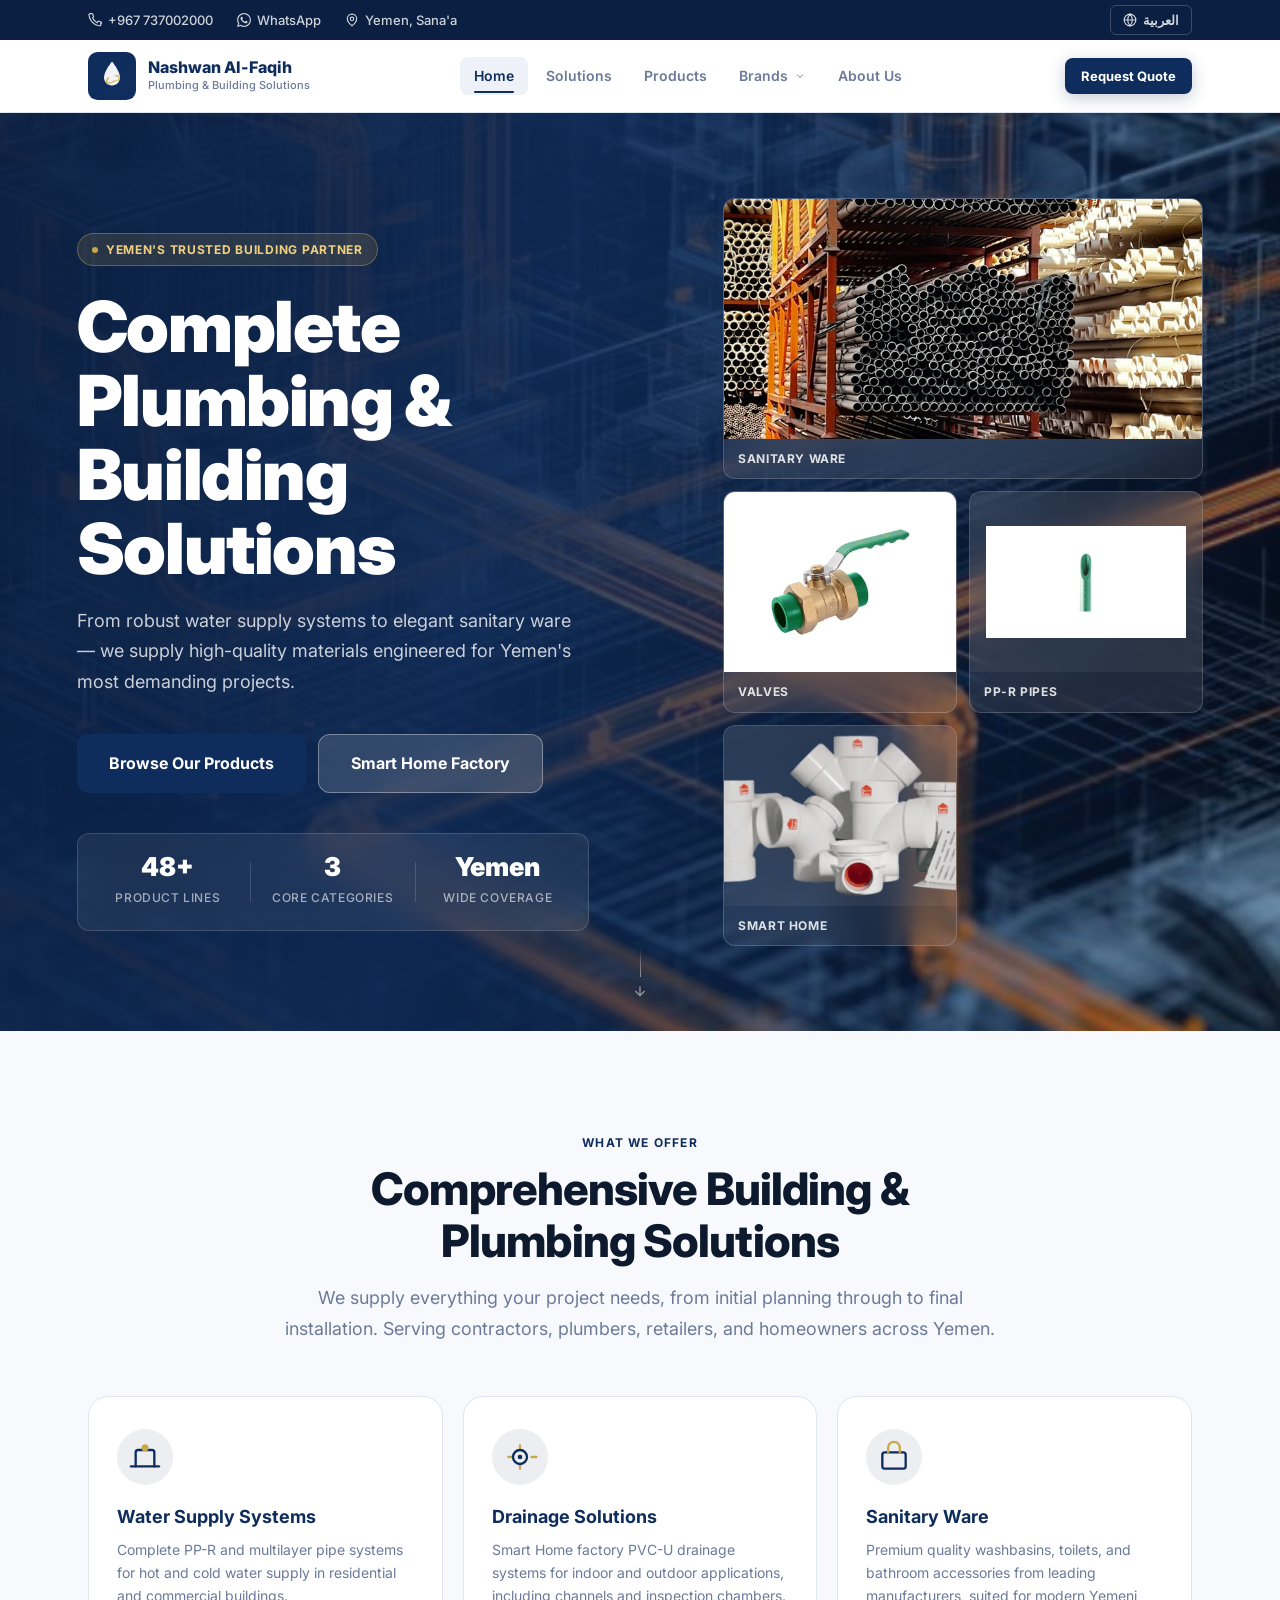
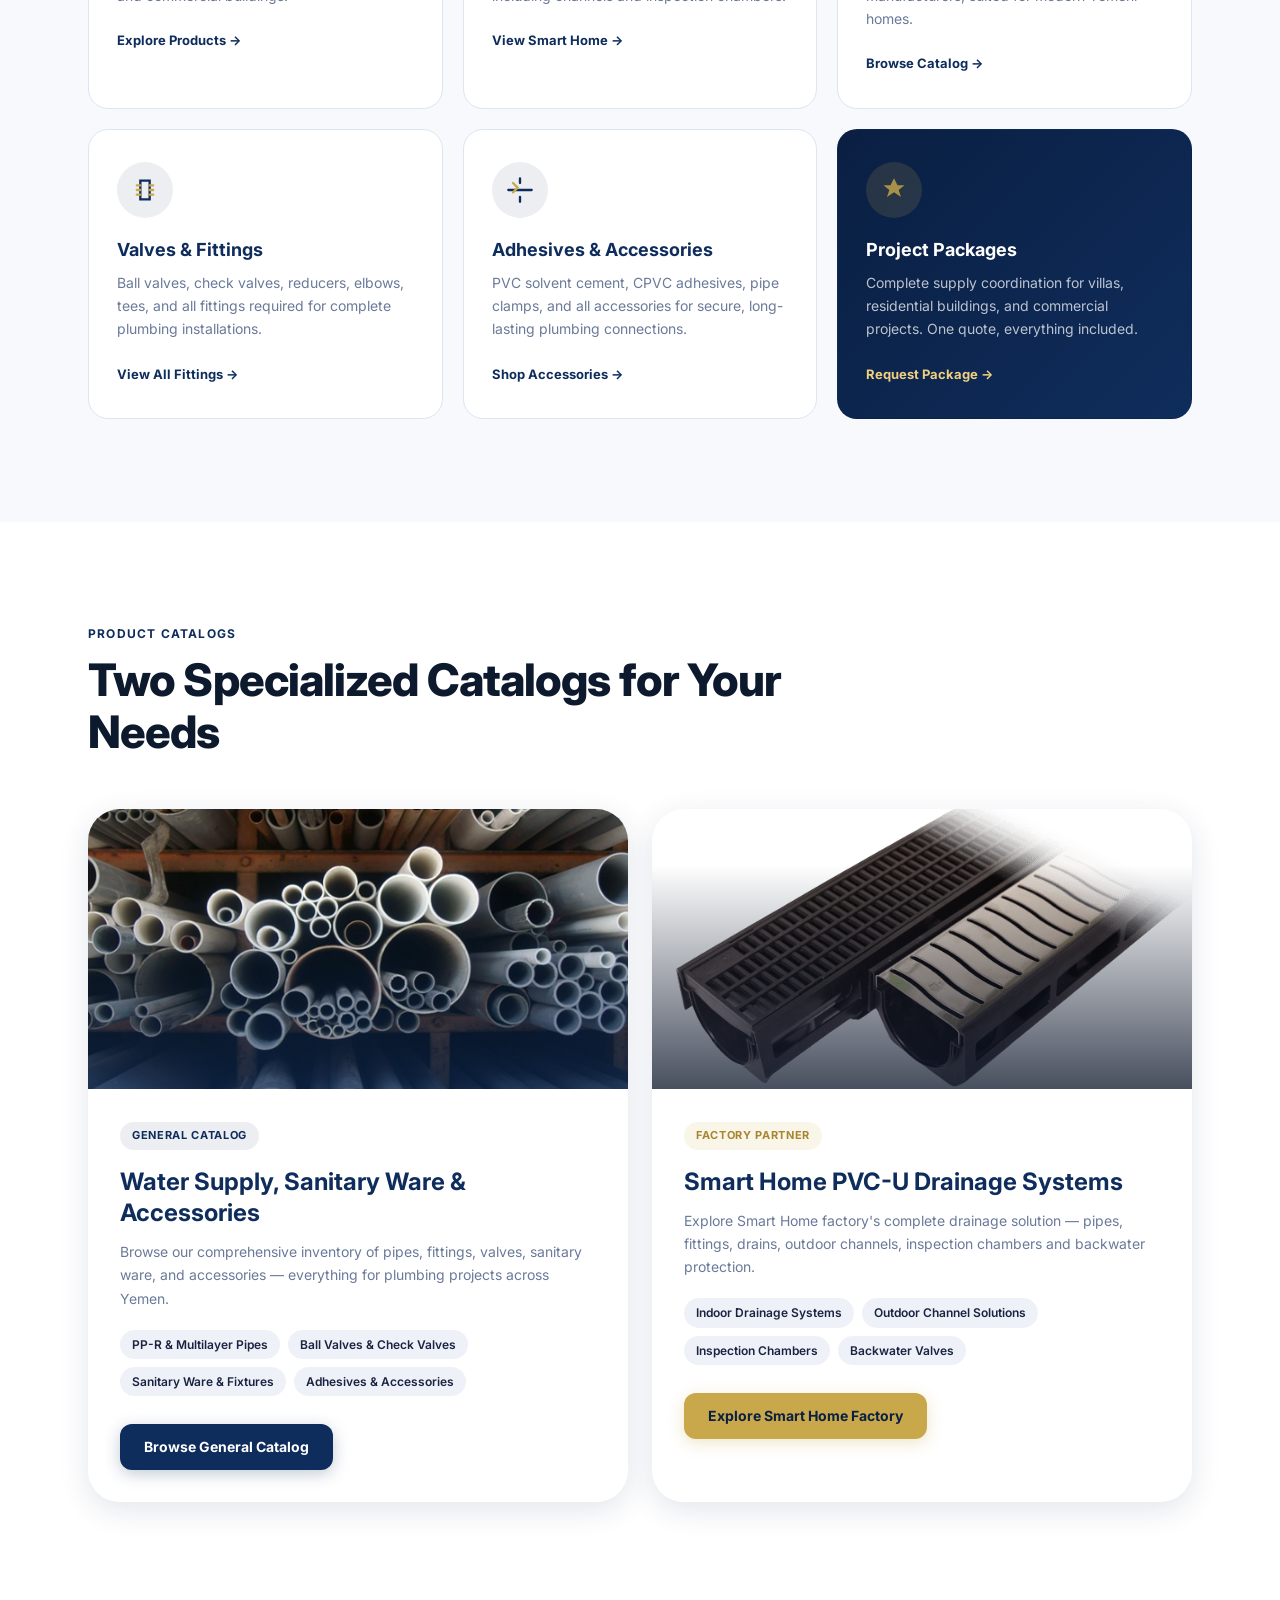
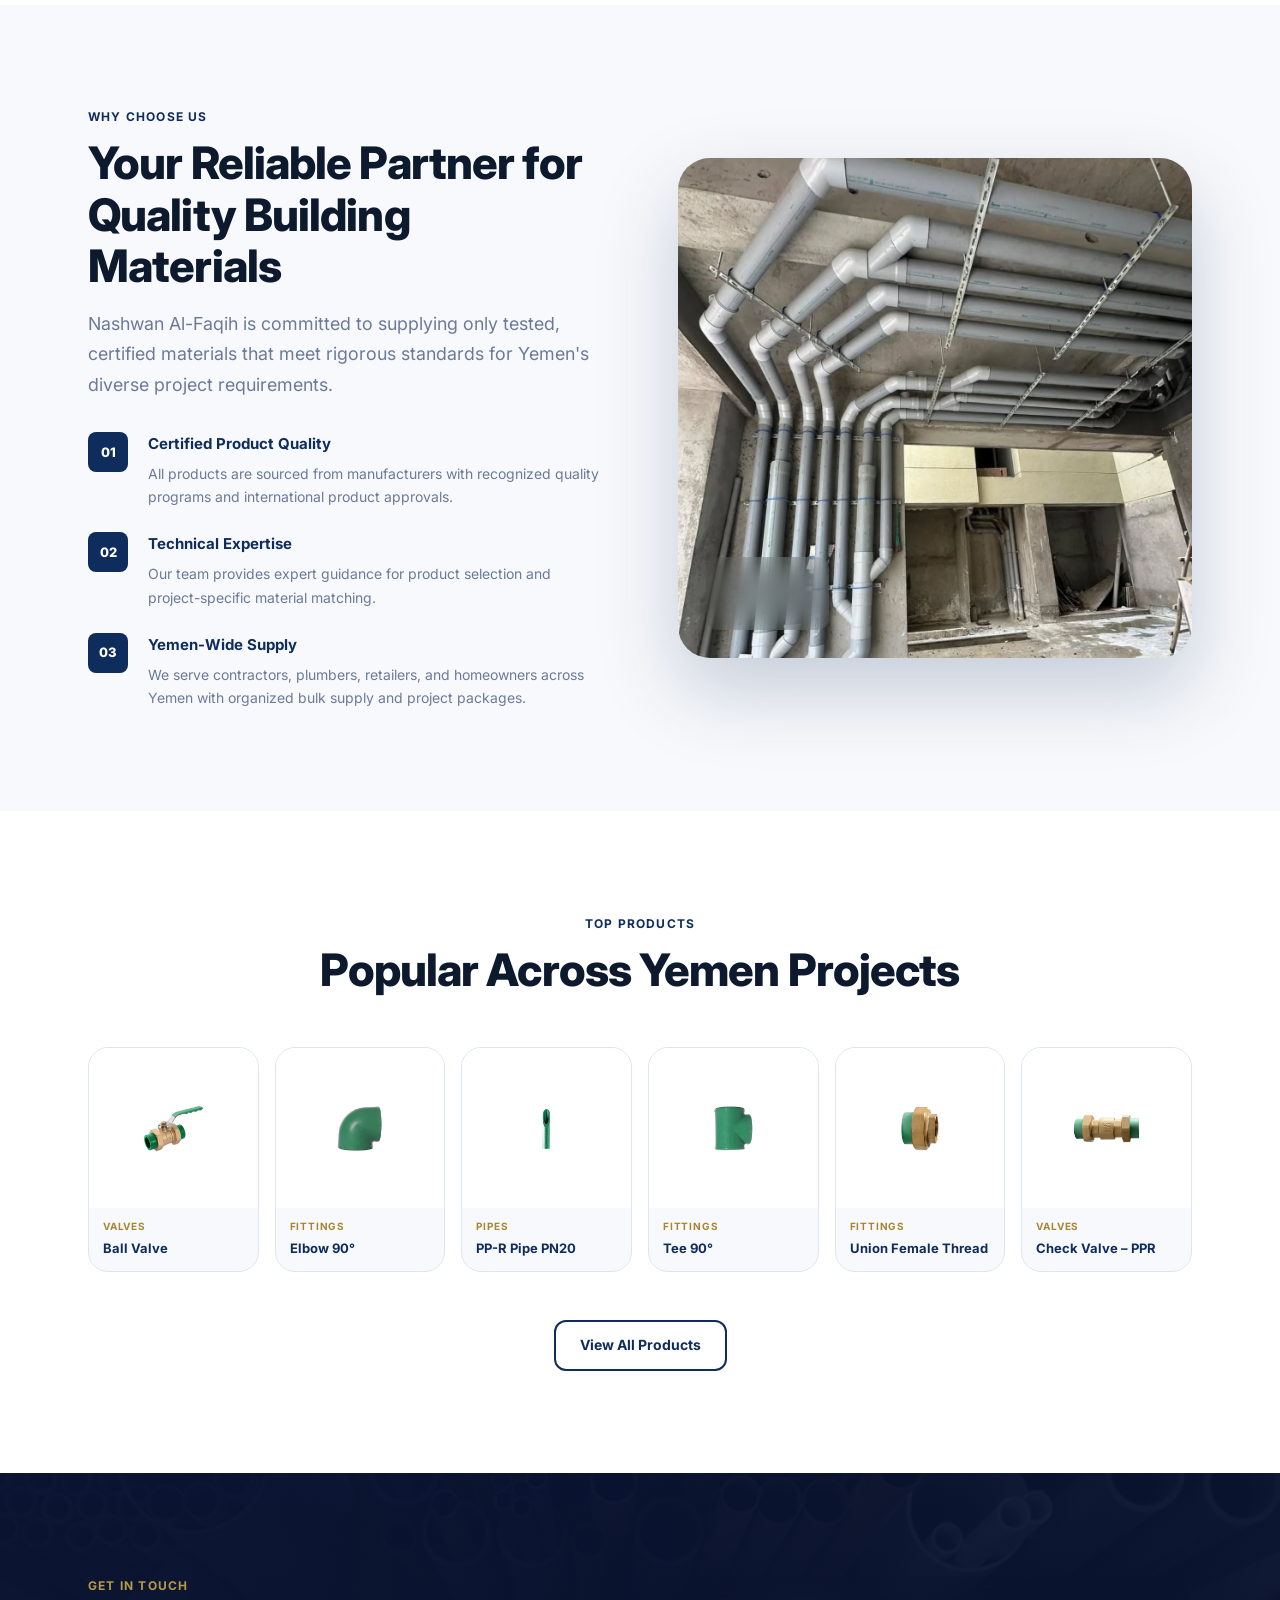
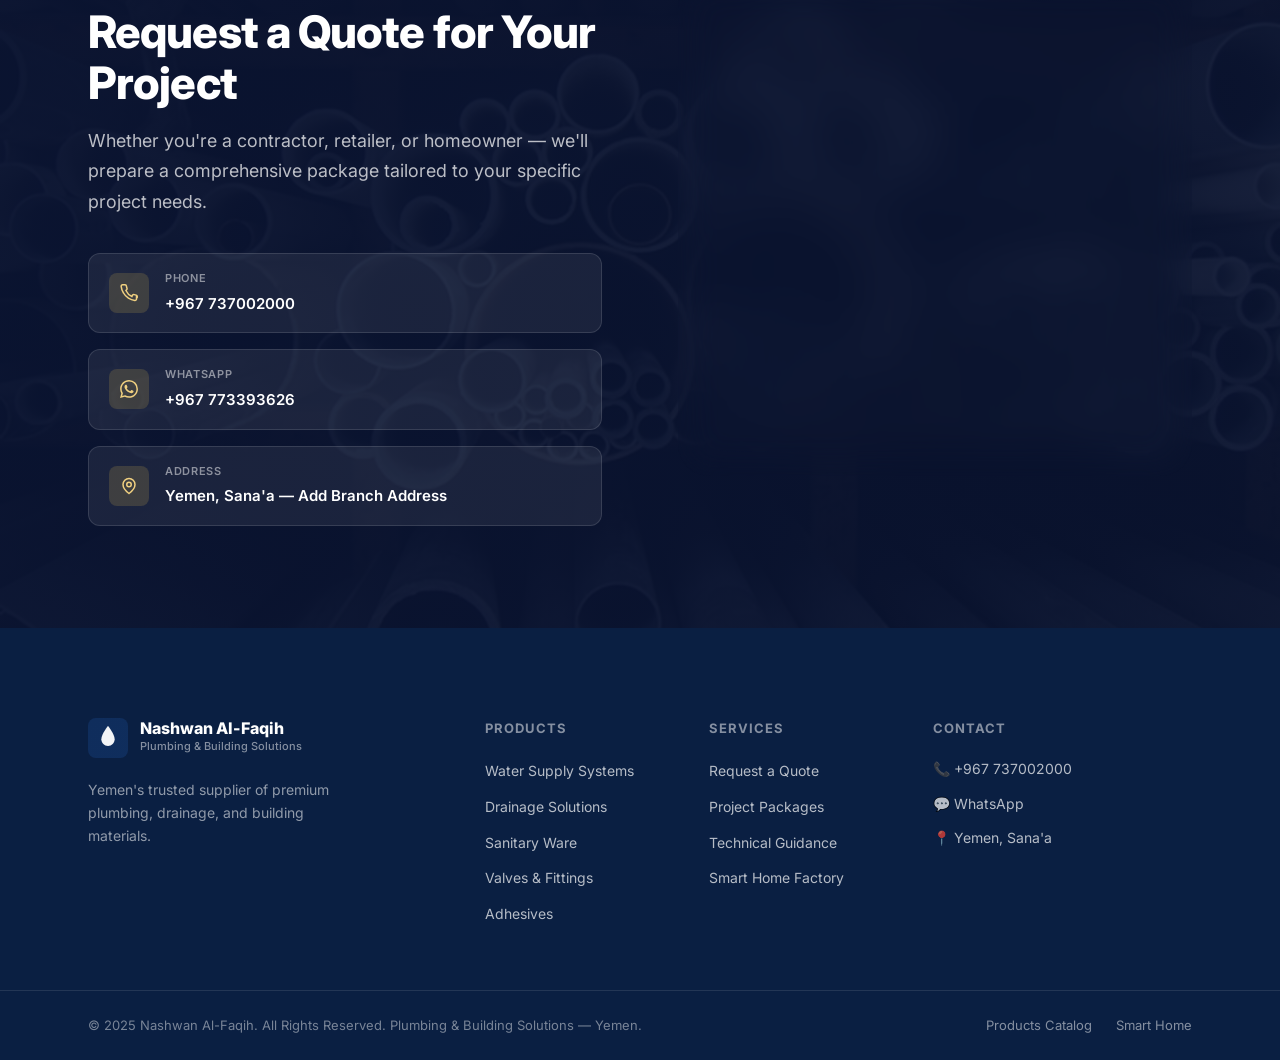
<file: index.html>
<!doctype html>
<html lang="en" dir="ltr">

<head>
  <meta charset="utf-8">
  <meta name="viewport" content="width=device-width, initial-scale=1">
  <title>Nashwan Al-Faqih | Premium Plumbing & Building Solutions Yemen</title>
  <meta name="description"
    content="Yemen's trusted supplier of premium plumbing, drainage, sanitary ware, valves, fittings, and Smart Home building solutions. Serving contractors and homeowners across Yemen.">
  <meta property="og:title" content="Nashwan Al-Faqih | Premium Plumbing & Building Solutions Yemen">
  <meta property="og:description"
    content="Yemen's trusted supplier of premium plumbing, drainage, sanitary ware, valves, fittings, and Smart Home building solutions.">
  <meta property="og:type" content="website">
  <link rel="preconnect" href="https://fonts.googleapis.com">
  <link rel="preconnect" href="https://fonts.gstatic.com" crossorigin>
  <link
    href="https://fonts.googleapis.com/css2?family=Inter:wght@400;500;600;700;800;900&family=Cairo:wght@400;600;700;800;900&display=swap"
    rel="stylesheet">
  <link rel="stylesheet" href="styles.css">
</head>

<body>

  <!-- TOP BAR -->
  <div class="topbar" id="topbar">
    <div class="topbar-inner">
      <div class="topbar-contact">
        <a href="tel:+967737002000" class="topbar-item" id="topbar-phone">
          <svg width="14" height="14" viewBox="0 0 24 24" fill="none" stroke="currentColor" stroke-width="2">
            <path
              d="M22 16.92v3a2 2 0 0 1-2.18 2 19.79 19.79 0 0 1-8.63-3.07A19.5 19.5 0 0 1 4.69 12 19.79 19.79 0 0 1 1.61 3.4 2 2 0 0 1 3.6 1h3a2 2 0 0 1 2 1.72c.127.96.361 1.903.7 2.81a2 2 0 0 1-.45 2.11L7.91 8.59a16 16 0 0 0 8 8l.91-1.91a2 2 0 0 1 2.11-.45c.907.339 1.85.573 2.81.7A2 2 0 0 1 23 17l-.08-.08Z" />
          </svg>
          +967 737002000
        </a>
        <a href="https://wa.me/967737002000" class="topbar-item" id="topbar-wa" target="_blank">
          <svg width="14" height="14" viewBox="0 0 24 24" fill="currentColor">
            <path
              d="M17.472 14.382c-.297-.149-1.758-.867-2.03-.967-.273-.099-.471-.148-.67.15-.197.297-.767.966-.94 1.164-.173.199-.347.223-.644.075-.297-.15-1.255-.463-2.39-1.475-.883-.788-1.48-1.761-1.653-2.059-.173-.297-.018-.458.13-.606.134-.133.298-.347.446-.52.149-.174.198-.298.298-.497.099-.198.05-.371-.025-.52-.075-.149-.669-1.612-.916-2.207-.242-.579-.487-.5-.669-.51-.173-.008-.371-.01-.57-.01-.198 0-.52.074-.792.372-.272.297-1.04 1.016-1.04 2.479 0 1.462 1.065 2.875 1.213 3.074.149.198 2.096 3.2 5.077 4.487.709.306 1.262.489 1.694.625.712.227 1.36.195 1.871.118.571-.085 1.758-.719 2.006-1.413.248-.694.248-1.289.173-1.413-.074-.124-.272-.198-.57-.347m-5.421 7.403h-.004a9.87 9.87 0 0 1-5.031-1.378l-.361-.214-3.741.982.998-3.648-.235-.374a9.86 9.86 0 0 1-1.51-5.26c.001-5.45 4.436-9.884 9.888-9.884 2.64 0 5.122 1.03 6.988 2.898a9.825 9.825 0 0 1 2.893 6.994c-.003 5.45-4.437 9.884-9.885 9.884m8.413-18.297A11.815 11.815 0 0 0 12.05 0C5.495 0 .16 5.335.157 11.892c0 2.096.547 4.142 1.588 5.945L.057 24l6.305-1.654a11.882 11.882 0 0 0 5.683 1.448h.005c6.554 0 11.89-5.335 11.893-11.893a11.821 11.821 0 0 0-3.48-8.413Z" />
          </svg>
          WhatsApp
        </a>
        <span class="topbar-item" id="topbar-location">
          <svg width="14" height="14" viewBox="0 0 24 24" fill="none" stroke="currentColor" stroke-width="2">
            <path d="M20 10c0 6-8 12-8 12s-8-6-8-12a8 8 0 0 1 16 0Z" />
            <circle cx="12" cy="10" r="3" />
          </svg>
          Yemen, Sana'a
        </span>
      </div>
      <div class="topbar-lang">
        <button class="lang-btn" id="lang-toggle" type="button" data-language-toggle>
          <svg width="14" height="14" viewBox="0 0 24 24" fill="none" stroke="currentColor" stroke-width="2">
            <circle cx="12" cy="12" r="10" />
            <path
              d="M2 12h20M12 2a15.3 15.3 0 0 1 4 10 15.3 15.3 0 0 1-4 10 15.3 15.3 0 0 1-4-10 15.3 15.3 0 0 1 4-10z" />
          </svg>
          العربية
        </button>
      </div>
    </div>
  </div>

  <!-- MAIN HEADER -->
  <header class="site-header" id="site-header">
    <div class="header-inner">
      <a class="brand" href="index.html" id="brand-link">
        <div class="brand-emblem" aria-hidden="true">
          <svg viewBox="0 0 60 60" fill="none" xmlns="http://www.w3.org/2000/svg">
            <rect width="60" height="60" rx="12" fill="url(#g1)" />
            <path d="M30 12 C30 12, 20 24, 20 32 C20 37.5 24.5 42 30 42 C35.5 42 40 37.5 40 32 C40 24 30 12 30 12Z"
              fill="white" opacity="0.95" />
            <path
              d="M26 32 C26 32, 22 36, 24 38 C26 40, 30 38, 30 38 C30 38, 32 36, 35 36 C38 36, 40 33 38.5 31 C37 29, 34 30, 34 30"
              stroke="url(#g2)" stroke-width="2" fill="none" />
            <defs>
              <linearGradient id="g1" x1="0" y1="0" x2="60" y2="60">
                <stop offset="0%" stop-color="#0f2d5c" />
                <stop offset="100%" stop-color="#1a4a8a" />
              </linearGradient>
              <linearGradient id="g2" x1="0" y1="0" x2="1" y2="1">
                <stop offset="0%" stop-color="#c8a84b" />
                <stop offset="100%" stop-color="#f0d080" />
              </linearGradient>
            </defs>
          </svg>
        </div>
        <div class="brand-text">
          <strong id="brand-name" data-i18n="brand.name">Nashwan Al-Faqih</strong>
          <small id="brand-subtitle" data-i18n="brand.subtitle">Plumbing & Building Solutions</small>
        </div>
      </a>

      <nav class="main-nav" id="main-nav" aria-label="Primary navigation">
        <a href="index.html" class="nav-link active" id="nav-home" data-i18n="nav.home">Home</a>
        <a href="index.html#solutions" class="nav-link" id="nav-solutions" data-i18n="nav.solutions">Solutions</a>
        <a href="products.html" class="nav-link" id="nav-products" data-i18n="nav.products">General Catalog</a>
        <div class="nav-dropdown" id="nav-dropdown-brands">
          <button class="dropdown-toggle" type="button" aria-haspopup="true" aria-expanded="false">
            <span data-i18n="nav.brands">Brands</span>
            <svg class="dropdown-caret" viewBox="0 0 24 24" fill="none" stroke="currentColor" stroke-width="2">
              <polyline points="6 9 12 15 18 9" />
            </svg>
          </button>
          <div class="dropdown-menu" aria-label="Brands">
            <a href="banninger.html" class="dropdown-item">
              <img src="img/Banninger/Banninger logo .webp" alt="Bänninger" class="dropdown-logo">
              <span>Bänninger</span>
            </a>
            <a href="smart-home.html" class="dropdown-item">
              <img src="img/Smart Home/Smart-Home logo.webp" alt="Smart Home" class="dropdown-logo">
              <span>Smart Home</span>
            </a>
            <a href="kessel.html" class="dropdown-item">
              <img src="img/Kessel/Kessel logo.webp" alt="Kessel" class="dropdown-logo">
              <span>Kessel</span>
            </a>
          </div>
        </div>
        <a href="index.html#about" class="nav-link" id="nav-about" data-i18n="nav.about">About Us</a>
      </nav>

      <div class="header-actions">
        <a href="index.html#quote" class="btn btn-primary btn-sm" id="header-quote-btn" data-i18n="nav.quote">Request
          Quote</a>
        <button class="hamburger" id="hamburger" type="button" aria-label="Toggle navigation" aria-expanded="false">
          <span></span><span></span><span></span>
        </button>
      </div>
    </div>
  </header>

  <!-- MOBILE MENU -->
  <div class="mobile-menu" id="mobile-menu" aria-hidden="true">
    <nav>
      <a href="index.html" data-i18n="nav.home">Home</a>
      <a href="index.html#solutions" data-i18n="nav.solutions">Solutions</a>
      <a href="products.html" data-i18n="nav.products">General Catalog</a>
      <a href="index.html#about" data-i18n="nav.about">About Us</a>
      <a href="index.html#quote" class="mobile-quote" data-i18n="nav.quote">Request Quote</a>
      <div class="mobile-brands-section">
        <span class="mobile-section-label" data-i18n="nav.brands">Brands</span>
        <div class="mobile-brands-grid">
          <a href="banninger.html" class="mobile-brand-item">
            <img src="img/Banninger/Banninger logo .webp" alt="Bänninger">
            <span>Bänninger</span>
          </a>
          <a href="smart-home.html" class="mobile-brand-item">
            <img src="img/Smart Home/Smart-Home logo.webp" alt="Smart Home">
            <span>Smart Home</span>
          </a>
          <a href="kessel.html" class="mobile-brand-item">
            <img src="img/Kessel/Kessel logo.webp" alt="Kessel">
            <span>Kessel</span>
          </a>
        </div>
      </div>
    </nav>
  </div>

  <main>

    <!-- HERO SECTION -->
    <section class="hero" id="hero">
      <div class="hero-bg">
        <img src="New img/Pipe21.jpg" alt="" aria-hidden="true" class="hero-bg-img">
        <div class="hero-overlay"></div>
      </div>
      <div class="hero-content">
        <div class="hero-copy" data-animate="fade-up">
          <div class="hero-badge" id="hero-badge">
            <span class="badge-dot"></span>
            <span data-i18n="hero.badge">Yemen's Trusted Building Partner</span>
          </div>
          <h1 id="hero-title" data-i18n="hero.title">
            Complete Plumbing &<br>
            <span class="highlight">Building Solutions</span>
          </h1>
          <p class="hero-desc" id="hero-desc" data-i18n="hero.desc">
            From robust water supply systems to elegant sanitary ware — we supply high-quality materials engineered for
            Yemen's most demanding projects.
          </p>
          <div class="hero-ctas">
            <a href="products.html" class="btn btn-primary btn-lg" id="hero-cta1" data-i18n="hero.cta1">Browse Our
              Products</a>
            <a href="smart-home.html" class="btn btn-ghost btn-lg" id="hero-cta2" data-i18n="hero.cta2">Smart Home
              Factory</a>
          </div>
        </div>

        <div class="hero-stats-panel" data-animate="fade-up" data-delay="200">
          <div class="stat-item" id="stat1">
            <strong>100+</strong>
            <span data-i18n="hero.stat1">Product Lines</span>
          </div>
          <div class="stat-divider"></div>
          <div class="stat-item" id="stat2">
            <strong>6</strong>
            <span data-i18n="hero.stat2">Core Categories</span>
          </div>
          <div class="stat-divider"></div>
          <div class="stat-item" id="stat3">
            <strong>Yemen</strong>
            <span data-i18n="hero.stat3">Wide Coverage</span>
          </div>
        </div>
      </div>

      <div class="hero-visual" data-animate="fade-left">
        <div class="hero-cards-grid">
          <div class="hero-product-card featured">
            <div class="hpc-img">
              <img src="img/Banninger/image use for the index.jpg" alt="Premium bathroom solutions">
            </div>
            <div class="hpc-label" data-i18n="hero.card1">Sanitary Ware</div>
          </div>
          <div class="hero-product-card">
            <div class="hpc-img">
              <img src="img/Banninger/Ball Valve.webp" alt="Ball valve">
            </div>
            <div class="hpc-label" data-i18n="hero.card2">Valves</div>
          </div>
          <div class="hero-product-card">
            <div class="hpc-img pipe-img">
              <img src="img/Banninger/PP-R Pipe PN20 – SDR 6.webp" alt="PP-R Pipes">
            </div>
            <div class="hpc-label" data-i18n="hero.card3">PP-R Pipes</div>
          </div>
          <div class="hero-product-card">
            <div class="hpc-img">
              <img src="img/Smart Home/Smart Home Indoor Solutions.webp" alt="Smart Home">
            </div>
            <div class="hpc-label" data-i18n="hero.card4">Smart Home</div>
          </div>
        </div>
      </div>

      <div class="scroll-indicator" aria-hidden="true">
        <span></span>
        <svg width="16" height="16" viewBox="0 0 24 24" fill="none" stroke="currentColor" stroke-width="2">
          <path d="M12 5v14M5 12l7 7 7-7" />
        </svg>
      </div>
    </section>

    <!-- SOLUTIONS OVERVIEW -->
    <section class="section solutions-section" id="solutions">
      <div class="container">
        <div class="section-header centered" data-animate="fade-up">
          <p class="eyebrow" data-i18n="solutions.eyebrow">What We Offer</p>
          <h2 id="solutions-title" data-i18n="solutions.title">Comprehensive Building & Plumbing Solutions</h2>
          <p class="section-desc" data-i18n="solutions.desc">We supply everything your project needs, from initial
            planning through to final installation. Serving contractors, plumbers, retailers, and homeowners across
            Yemen.</p>
        </div>

        <div class="solutions-grid">
          <div class="solution-card" data-animate="fade-up" data-delay="0" id="sol-1">
            <div class="sol-icon">
              <svg viewBox="0 0 48 48" fill="none" xmlns="http://www.w3.org/2000/svg">
                <circle cx="24" cy="24" r="24" fill="rgba(15,45,92,0.08)" />
                <path d="M16 32V20a2 2 0 0 1 2-2h12a2 2 0 0 1 2 2v12" stroke="#0f2d5c" stroke-width="2"
                  stroke-linecap="round" />
                <path d="M12 32h24" stroke="#0f2d5c" stroke-width="2" stroke-linecap="round" />
                <circle cx="24" cy="16" r="3" fill="#c8a84b" />
              </svg>
            </div>
            <h3 data-i18n="sol1.title">Water Supply Systems</h3>
            <p data-i18n="sol1.desc">Complete PP-R and multilayer pipe systems for hot and cold water supply in
              residential and commercial buildings.</p>
            <a href="products.html" class="sol-link" data-i18n="sol1.link">Explore Products →</a>
          </div>

          <div class="solution-card" data-animate="fade-up" data-delay="100" id="sol-2">
            <div class="sol-icon">
              <svg viewBox="0 0 48 48" fill="none" xmlns="http://www.w3.org/2000/svg">
                <circle cx="24" cy="24" r="24" fill="rgba(15,45,92,0.08)" />
                <path d="M24 14v4M14 24h4M34 24h4M24 30v4" stroke="#c8a84b" stroke-width="2" stroke-linecap="round" />
                <circle cx="24" cy="24" r="6" stroke="#0f2d5c" stroke-width="2" />
                <circle cx="24" cy="24" r="2" fill="#0f2d5c" />
              </svg>
            </div>
            <h3 data-i18n="sol2.title">Drainage Solutions</h3>
            <p data-i18n="sol2.desc">Smart Home factory PVC-U drainage systems for indoor and outdoor applications,
              including channels and inspection chambers.</p>
            <a href="smart-home.html" class="sol-link" data-i18n="sol2.link">View Smart Home →</a>
          </div>

          <div class="solution-card" data-animate="fade-up" data-delay="200" id="sol-3">
            <div class="sol-icon">
              <svg viewBox="0 0 48 48" fill="none" xmlns="http://www.w3.org/2000/svg">
                <circle cx="24" cy="24" r="24" fill="rgba(15,45,92,0.08)" />
                <rect x="14" y="20" width="20" height="14" rx="2" stroke="#0f2d5c" stroke-width="2" />
                <path d="M19 20v-4a5 5 0 0 1 10 0v4" stroke="#c8a84b" stroke-width="2" stroke-linecap="round" />
              </svg>
            </div>
            <h3 data-i18n="sol3.title">Sanitary Ware</h3>
            <p data-i18n="sol3.desc">Premium quality washbasins, toilets, and bathroom accessories from leading
              manufacturers, suited for modern Yemeni homes.</p>
            <a href="products.html" class="sol-link" data-i18n="sol3.link">Browse Catalog →</a>
          </div>

          <div class="solution-card" data-animate="fade-up" data-delay="300" id="sol-4">
            <div class="sol-icon">
              <svg viewBox="0 0 48 48" fill="none" xmlns="http://www.w3.org/2000/svg">
                <circle cx="24" cy="24" r="24" fill="rgba(15,45,92,0.08)" />
                <path d="M20 16h8v16h-8z" stroke="#0f2d5c" stroke-width="2" />
                <path d="M17 20h3M17 24h3M17 28h3M28 20h3M28 24h3M28 28h3" stroke="#c8a84b" stroke-width="2"
                  stroke-linecap="round" />
              </svg>
            </div>
            <h3 data-i18n="sol4.title">Valves & Fittings</h3>
            <p data-i18n="sol4.desc">Ball valves, check valves, reducers, elbows, tees, and all fittings required for
              complete plumbing installations.</p>
            <a href="products.html" class="sol-link" data-i18n="sol4.link">View All Fittings →</a>
          </div>

          <div class="solution-card" data-animate="fade-up" data-delay="400" id="sol-5">
            <div class="sol-icon">
              <svg viewBox="0 0 48 48" fill="none" xmlns="http://www.w3.org/2000/svg">
                <circle cx="24" cy="24" r="24" fill="rgba(15,45,92,0.08)" />
                <path d="M14 24h20M24 14v4M24 30v4" stroke="#0f2d5c" stroke-width="2" stroke-linecap="round" />
                <path d="M18 18l4 4-4 4" stroke="#c8a84b" stroke-width="2" stroke-linecap="round"
                  stroke-linejoin="round" />
              </svg>
            </div>
            <h3 data-i18n="sol5.title">Adhesives & Accessories</h3>
            <p data-i18n="sol5.desc">PVC solvent cement, CPVC adhesives, pipe clamps, and all accessories for secure,
              long-lasting plumbing connections.</p>
            <a href="products.html" class="sol-link" data-i18n="sol5.link">Shop Accessories →</a>
          </div>

          <div class="solution-card highlight-card" data-animate="fade-up" data-delay="500" id="sol-6">
            <div class="sol-icon">
              <svg viewBox="0 0 48 48" fill="none" xmlns="http://www.w3.org/2000/svg">
                <circle cx="24" cy="24" r="24" fill="rgba(200,168,75,0.15)" />
                <path d="M24 14l3 6h6l-5 4 2 6-6-4-6 4 2-6-5-4h6z" fill="#c8a84b" opacity="0.8" />
              </svg>
            </div>
            <h3 data-i18n="sol6.title">Project Packages</h3>
            <p data-i18n="sol6.desc">Complete supply coordination for villas, residential buildings, and commercial
              projects. One quote, everything included.</p>
            <a href="#quote" class="sol-link gold" data-i18n="sol6.link">Request Package →</a>
          </div>
        </div>
      </div>
    </section>

    <!-- CATALOG SHOWCASE -->
    <section class="section catalog-section" id="catalogs">
      <div class="container">
        <div class="section-header" data-animate="fade-up">
          <p class="eyebrow" data-i18n="catalog.eyebrow">Product Catalogs</p>
          <h2 data-i18n="catalog.title">Two Specialized Catalogs for Your Needs</h2>
        </div>

        <div class="catalog-showcase">
          <article class="catalog-card main-catalog" data-animate="fade-right" id="cat-general">
            <div class="catalog-img">
              <img src="New img/a lote of pipe in one place.jpg" alt="General Catalog">
              <div class="catalog-overlay"></div>
            </div>
            <div class="catalog-content">
              <span class="catalog-badge" data-i18n="cat.badge1">General Catalog</span>
              <h3 data-i18n="cat.title1">Water Supply, Sanitary Ware & Accessories</h3>
              <p data-i18n="cat.desc1">Browse our comprehensive inventory of pipes, fittings, valves, sanitary ware, and
                accessories — everything for plumbing projects across Yemen.</p>
              <ul class="catalog-features">
                <li data-i18n="cat.f1a">PP-R & Multilayer Pipes</li>
                <li data-i18n="cat.f1b">Ball Valves & Check Valves</li>
                <li data-i18n="cat.f1c">Sanitary Ware & Fixtures</li>
                <li data-i18n="cat.f1d">Adhesives & Accessories</li>
              </ul>
              <a href="products.html" class="btn btn-primary" id="cat-btn1" data-i18n="cat.cta1">Browse General
                Catalog</a>
            </div>
          </article>

          <article class="catalog-card smart-catalog" data-animate="fade-left" id="cat-smart">
            <div class="catalog-img">
              <img src="img/Smart Home/Smart Home Outdoor Solutions.png" alt="Smart Home Factory">
              <div class="catalog-overlay dark"></div>
            </div>
            <div class="catalog-content">
              <span class="catalog-badge gold" data-i18n="cat.badge2">Factory Partner</span>
              <h3 data-i18n="cat.title2">Smart Home PVC-U Drainage Systems</h3>
              <p data-i18n="cat.desc2">Explore Smart Home factory's complete drainage solution — pipes, fittings,
                drains, outdoor channels, inspection chambers and backwater protection.</p>
              <ul class="catalog-features">
                <li data-i18n="cat.f2a">Indoor Drainage Systems</li>
                <li data-i18n="cat.f2b">Outdoor Channel Solutions</li>
                <li data-i18n="cat.f2c">Inspection Chambers</li>
                <li data-i18n="cat.f2d">Backwater Valves</li>
              </ul>
              <a href="smart-home.html" class="btn btn-gold" id="cat-btn2" data-i18n="cat.cta2">Explore Smart Home
                Factory</a>
            </div>
          </article>
        </div>
      </div>
    </section>

    <!-- WHY CHOOSE US -->
    <section class="section why-section" id="about">
      <div class="container">
        <div class="why-content">
          <div class="why-text" data-animate="fade-right">
            <p class="eyebrow" data-i18n="why.eyebrow">Why Choose Us</p>
            <h2 data-i18n="why.title">Your Reliable Partner for Quality Building Materials</h2>
            <p class="section-desc" data-i18n="why.desc">Nashwan Al-Faqih is committed to supplying only tested,
              certified materials that meet rigorous standards for Yemen's diverse project requirements.</p>

            <div class="why-items">
              <div class="why-item" id="why1">
                <div class="why-num">01</div>
                <div>
                  <strong data-i18n="why.item1title">Certified Product Quality</strong>
                  <p data-i18n="why.item1desc">All products are sourced from manufacturers with recognized quality
                    programs and international product approvals.</p>
                </div>
              </div>
              <div class="why-item" id="why2">
                <div class="why-num">02</div>
                <div>
                  <strong data-i18n="why.item2title">Technical Expertise</strong>
                  <p data-i18n="why.item2desc">Our team provides expert guidance for product selection and
                    project-specific material matching.</p>
                </div>
              </div>
              <div class="why-item" id="why3">
                <div class="why-num">03</div>
                <div>
                  <strong data-i18n="why.item3title">Yemen-Wide Supply</strong>
                  <p data-i18n="why.item3desc">We serve contractors, plumbers, retailers, and homeowners across Yemen
                    with organized bulk supply and project packages.</p>
                </div>
              </div>
            </div>
          </div>
          <div class="why-visual" data-animate="fade-left">
            <div class="why-img-wrap">
              <img src="New img/pipe in real field.jpg" alt="Professional plumbing installation in Yemen">
              <div class="why-badge-float">
                <strong>Yemen</strong>
                <span data-i18n="why.badge">Project-Ready</span>
              </div>
            </div>
          </div>
        </div>
      </div>
    </section>

    <!-- FEATURED PRODUCTS PREVIEW -->
    <section class="section featured-section" id="featured">
      <div class="container">
        <div class="section-header centered" data-animate="fade-up">
          <p class="eyebrow" data-i18n="feat.eyebrow">Top Products</p>
          <h2 data-i18n="feat.title">Popular Across Yemen Projects</h2>
        </div>

        <div class="featured-grid">
          <div class="feat-card" data-animate="fade-up" data-delay="0" id="fp1">
            <div class="feat-img"><img src="img/Banninger/Ball Valve.webp" alt="Ball Valve"></div>
            <span class="feat-cat" data-i18n="fp.cat1">Valves</span>
            <h4 data-i18n="fp.name1">Ball Valve</h4>
          </div>
          <div class="feat-card" data-animate="fade-up" data-delay="80" id="fp2">
            <div class="feat-img"><img src="img/Banninger/Elbow 90°.webp" alt="Elbow 90°"></div>
            <span class="feat-cat" data-i18n="fp.cat2">Fittings</span>
            <h4 data-i18n="fp.name2">Elbow 90°</h4>
          </div>
          <div class="feat-card" data-animate="fade-up" data-delay="160" id="fp3">
            <div class="feat-img"><img src="img/Banninger/PP-R Pipe PN20 – SDR 7.4.webp" alt="PP-R Pipe PN20"></div>
            <span class="feat-cat" data-i18n="fp.cat3">Pipes</span>
            <h4 data-i18n="fp.name3">PP-R Pipe PN20</h4>
          </div>
          <div class="feat-card" data-animate="fade-up" data-delay="240" id="fp4">
            <div class="feat-img"><img src="img/Banninger/Tee 90°.webp" alt="Tee 90°"></div>
            <span class="feat-cat" data-i18n="fp.cat4">Fittings</span>
            <h4 data-i18n="fp.name4">Tee 90°</h4>
          </div>
          <div class="feat-card" data-animate="fade-up" data-delay="320" id="fp5">
            <div class="feat-img"><img src="img/Banninger/Union Female Thread.webp" alt="Union Female Thread"></div>
            <span class="feat-cat" data-i18n="fp.cat5">Fittings</span>
            <h4 data-i18n="fp.name5">Union Female Thread</h4>
          </div>
          <div class="feat-card" data-animate="fade-up" data-delay="400" id="fp6">
            <div class="feat-img"><img src="img/Banninger/Check Valve-PPR Ends.webp" alt="Check Valve PPR"></div>
            <span class="feat-cat" data-i18n="fp.cat6">Valves</span>
            <h4 data-i18n="fp.name6">Check Valve – PPR</h4>
          </div>
        </div>

        <div class="section-footer centered">
          <a href="products.html" class="btn btn-outline" id="view-all-btn" data-i18n="feat.cta">View All Products</a>
        </div>
      </div>
    </section>

    <!-- QUOTE SECTION -->
    <section class="section quote-section" id="quote">
      <div class="quote-bg">
        <img src="New img/a lote of pipe in one place.jpg" alt="" aria-hidden="true">
        <div class="quote-overlay"></div>
      </div>
      <div class="container">
        <div class="quote-layout">
          <div class="quote-info" data-animate="fade-right">
            <p class="eyebrow light" data-i18n="quote.eyebrow">Get In Touch</p>
            <h2 id="quote-title" data-i18n="quote.title">Request a Quote for Your Project</h2>
            <p class="section-desc light" data-i18n="quote.desc">Whether you're a contractor, retailer, or homeowner —
              we'll prepare a comprehensive package tailored to your specific project needs.</p>
            <div class="contact-items">
              <a href="tel:+967737002000" class="contact-item" id="ci-phone">
                <div class="ci-icon">
                  <svg viewBox="0 0 24 24" fill="none" stroke="currentColor" stroke-width="2">
                    <path
                      d="M22 16.92v3a2 2 0 0 1-2.18 2 19.79 19.79 0 0 1-8.63-3.07A19.5 19.5 0 0 1 4.69 12 19.79 19.79 0 0 1 1.61 3.4 2 2 0 0 1 3.6 1h3a2 2 0 0 1 2 1.72c.127.96.361 1.903.7 2.81a2 2 0 0 1-.45 2.11L7.91 8.59a16 16 0 0 0 8 8l.91-1.91a2 2 0 0 1 2.11-.45c.907.339 1.85.573 2.81.7A2 2 0 0 1 23 17l-.08-.08Z" />
                  </svg>
                </div>
                <div>
                  <span data-i18n="contact.phoneLabel">Phone</span>
                  <strong>+967 737002000</strong>
                </div>
              </a>
              <a href="https://wa.me/967737002000" class="contact-item" id="ci-wa" target="_blank">
                <div class="ci-icon">
                  <svg viewBox="0 0 24 24" fill="currentColor">
                    <path
                      d="M17.472 14.382c-.297-.149-1.758-.867-2.03-.967-.273-.099-.471-.148-.67.15-.197.297-.767.966-.94 1.164-.173.199-.347.223-.644.075-.297-.15-1.255-.463-2.39-1.475-.883-.788-1.48-1.761-1.653-2.059-.173-.297-.018-.458.13-.606.134-.133.298-.347.446-.52.149-.174.198-.298.298-.497.099-.198.05-.371-.025-.52-.075-.149-.669-1.612-.916-2.207-.242-.579-.487-.5-.669-.51-.173-.008-.371-.01-.57-.01-.198 0-.52.074-.792.372-.272.297-1.04 1.016-1.04 2.479 0 1.462 1.065 2.875 1.213 3.074.149.198 2.096 3.2 5.077 4.487.709.306 1.262.489 1.694.625.712.227 1.36.195 1.871.118.571-.085 1.758-.719 2.006-1.413.248-.694.248-1.289.173-1.413-.074-.124-.272-.198-.57-.347m-5.421 7.403h-.004a9.87 9.87 0 0 1-5.031-1.378l-.361-.214-3.741.982.998-3.648-.235-.374a9.86 9.86 0 0 1-1.51-5.26c.001-5.45 4.436-9.884 9.888-9.884 2.64 0 5.122 1.03 6.988 2.898a9.825 9.825 0 0 1 2.893 6.994c-.003 5.45-4.437 9.884-9.885 9.884m8.413-18.297A11.815 11.815 0 0 0 12.05 0C5.495 0 .16 5.335.157 11.892c0 2.096.547 4.142 1.588 5.945L.057 24l6.305-1.654a11.882 11.882 0 0 0 5.683 1.448h.005c6.554 0 11.89-5.335 11.893-11.893a11.821 11.821 0 0 0-3.48-8.413Z" />
                  </svg>
                </div>
                <div>
                  <span data-i18n="contact.waLabel">WhatsApp</span>
                  <strong>+967 773393626</strong>
                </div>
              </a>
              <div class="contact-item" id="ci-addr">
                <div class="ci-icon">
                  <svg viewBox="0 0 24 24" fill="none" stroke="currentColor" stroke-width="2">
                    <path d="M20 10c0 6-8 12-8 12s-8-6-8-12a8 8 0 0 1 16 0Z" />
                    <circle cx="12" cy="10" r="3" />
                  </svg>
                </div>
                <div>
                  <span data-i18n="contact.addrLabel">Address</span>
                  <strong data-i18n="contact.addr">Yemen, Sana'a — Add Branch Address</strong>
                </div>
              </div>
            </div>
          </div>

          <form class="quote-form" id="quote-form" data-animate="fade-left" novalidate>
            <div class="form-row">
              <div class="form-group">
                <label for="f-name" data-i18n="form.nameLabel">Full Name</label>
                <input type="text" id="f-name" name="name" placeholder="Your name" data-i18n-ph="form.namePh" required>
              </div>
              <div class="form-group">
                <label for="f-phone" data-i18n="form.phoneLabel">Phone Number</label>
                <input type="tel" id="f-phone" name="phone" placeholder="+967 000 000 000" data-i18n-ph="form.phonePh">
              </div>
            </div>
            <div class="form-group">
              <label for="f-product" data-i18n="form.productLabel">Product Category</label>
              <div class="select-wrap">
                <select id="f-product" name="product">
                  <option value="" data-i18n="form.selectDefault">Select a category</option>
                  <option value="water" data-i18n="form.opt1">Water Supply Systems</option>
                  <option value="drainage" data-i18n="form.opt2">Drainage Solutions</option>
                  <option value="sanitary" data-i18n="form.opt3">Sanitary Ware</option>
                  <option value="valves" data-i18n="form.opt4">Valves & Fittings</option>
                  <option value="smart" data-i18n="form.opt5">Smart Home Factory</option>
                  <option value="package" data-i18n="form.opt6">Complete Project Package</option>
                </select>
                <svg class="select-arrow" viewBox="0 0 24 24" fill="none" stroke="currentColor" stroke-width="2">
                  <polyline points="6 9 12 15 18 9" />
                </svg>
              </div>
            </div>
            <div class="form-group">
              <label for="f-message" data-i18n="form.messageLabel">Project Details</label>
              <textarea id="f-message" name="message" rows="4"
                placeholder="Describe your project: location, quantities, sizes, or any specific requirements"
                data-i18n-ph="form.messagePh"></textarea>
            </div>
            <button type="submit" class="btn btn-primary btn-full" id="form-submit-btn" data-i18n="form.submit">
              <span class="btn-text">Send Request</span>
              <svg width="16" height="16" viewBox="0 0 24 24" fill="none" stroke="currentColor" stroke-width="2">
                <line x1="22" y1="2" x2="11" y2="13" />
                <polygon points="22 2 15 22 11 13 2 9 22 2" />
              </svg>
            </button>
            <p class="form-note" data-i18n="form.note">We'll respond within 24 hours with a detailed quote.</p>
          </form>
        </div>
      </div>
    </section>

  </main>

  <!-- FOOTER -->
  <footer class="footer">
    <div class="footer-top">
      <div class="container">
        <div class="footer-grid">
          <div class="footer-brand">
            <a href="index.html" class="brand">
              <div class="brand-emblem small">
                <svg viewBox="0 0 60 60" fill="none" xmlns="http://www.w3.org/2000/svg">
                  <rect width="60" height="60" rx="12" fill="url(#fg1)" />
                  <path
                    d="M30 12 C30 12, 20 24, 20 32 C20 37.5 24.5 42 30 42 C35.5 42 40 37.5 40 32 C40 24 30 12 30 12Z"
                    fill="white" opacity="0.95" />
                  <defs>
                    <linearGradient id="fg1" x1="0" y1="0" x2="60" y2="60">
                      <stop offset="0%" stop-color="#0f2d5c" />
                      <stop offset="100%" stop-color="#1a4a8a" />
                    </linearGradient>
                  </defs>
                </svg>
              </div>
              <div class="brand-text">
                <strong data-i18n="brand.name">Nashwan Al-Faqih</strong>
                <small data-i18n="brand.subtitle">Plumbing & Building Solutions</small>
              </div>
            </a>
            <p class="footer-tagline" data-i18n="footer.tagline">Yemen's trusted supplier of premium plumbing, drainage,
              and building materials.</p>
          </div>

          <div class="footer-links">
            <h4 data-i18n="footer.productsTitle">Products</h4>
            <ul>
              <li><a href="products.html" data-i18n="footer.waterSupply">Water Supply Systems</a></li>
              <li><a href="smart-home.html" data-i18n="footer.drainage">Drainage Solutions</a></li>
              <li><a href="products.html" data-i18n="footer.sanitary">Sanitary Ware</a></li>
              <li><a href="products.html" data-i18n="footer.valves">Valves & Fittings</a></li>
              <li><a href="products.html" data-i18n="footer.adhesives">Adhesives</a></li>
            </ul>
          </div>

          <div class="footer-links">
            <h4 data-i18n="footer.servicesTitle">Services</h4>
            <ul>
              <li><a href="#quote" data-i18n="footer.quoteLink">Request a Quote</a></li>
              <li><a href="#solutions" data-i18n="footer.packages">Project Packages</a></li>
              <li><a href="#about" data-i18n="footer.technical">Technical Guidance</a></li>
              <li><a href="smart-home.html" data-i18n="footer.smartHome">Smart Home Factory</a></li>
            </ul>
          </div>

          <div class="footer-contact-block">
            <h4 data-i18n="footer.contactTitle">Contact</h4>
            <div class="footer-contact-list">
              <a href="tel:+967737002000">📞 +967 737002000</a>
              <a href="https://wa.me/967737002000" target="_blank">💬 WhatsApp</a>
              <span data-i18n="footer.addr">📍 Yemen, Sana'a</span>
            </div>
          </div>
        </div>
      </div>
    </div>

    <div class="footer-bottom">
      <div class="container">
        <p data-i18n="footer.copy">© 2025 Nashwan Al-Faqih. All Rights Reserved. Plumbing & Building Solutions — Yemen.
        </p>
        <div class="footer-bottom-links">
          <a href="products.html" data-i18n="footer.catalog">Products Catalog</a>
          <a href="smart-home.html" data-i18n="footer.smLink">Smart Home</a>
        </div>
      </div>
    </div>
  </footer>

  <!-- SCROLL TO TOP -->
  <button class="scroll-top" id="scroll-top" aria-label="Back to top" type="button">
    <svg width="20" height="20" viewBox="0 0 24 24" fill="none" stroke="currentColor" stroke-width="2.5">
      <polyline points="18 15 12 9 6 15" />
    </svg>
  </button>

  <script src="script.js"></script>
</body>

</html>
</file>
<file: styles.css>
/* =========================================
   NASHWAN AL-FAQIH — PREMIUM CSS
   Inspired by EGIC.com.eg Design System
   ========================================= */

/* ---- Google Fonts Import ---- */
@import url('https://fonts.googleapis.com/css2?family=Inter:wght@400;500;600;700;800;900&family=Cairo:wght@400;600;700;800;900&display=swap');

/* ---- Design Tokens ---- */
:root {
  /* Brand Colors */
  --navy:      #0f2d5c;
  --navy-dark: #0a1f42;
  --navy-mid:  #1a4a8a;
  --gold:      #c8a84b;
  --gold-light: #f0d080;
  --gold-dark: #a88630;

  /* Neutrals */
  --white:     #ffffff;
  --off-white: #f8f9fc;
  --light:     #eef2f8;
  --border:    #dde5f0;
  --muted:     #6b7a99;
  --dark:      #1a2340;
  --ink:       #0d1a2e;

  /* Semantic */
  --success:   #10a86e;
  --error:     #e3454a;

  /* Spacing */
  --gap-xs: 8px;
  --gap-sm: 16px;
  --gap-md: 24px;
  --gap-lg: 40px;
  --gap-xl: 64px;
  --gap-2xl: 96px;

  /* Border radius */
  --radius-sm: 8px;
  --radius-md: 12px;
  --radius-lg: 20px;
  --radius-xl: 32px;

  /* Shadows */
  --shadow-sm: 0 2px 8px rgba(15,45,92,0.08);
  --shadow-md: 0 8px 30px rgba(15,45,92,0.12);
  --shadow-lg: 0 20px 60px rgba(15,45,92,0.16);
  --shadow-xl: 0 32px 80px rgba(15,45,92,0.22);

  /* Transitions */
  --ease: cubic-bezier(0.4, 0, 0.2, 1);
  --trans-fast: 150ms var(--ease);
  --trans-mid:  250ms var(--ease);
  --trans-slow: 400ms var(--ease);

  /* Typography */
  --font-en: 'Inter', -apple-system, BlinkMacSystemFont, 'Segoe UI', sans-serif;
  --font-ar: 'Cairo', 'Tahoma', Arial, sans-serif;
}

/* ---- Reset ---- */
*,
*::before,
*::after {
  box-sizing: border-box;
  margin: 0;
  padding: 0;
}

html {
  scroll-behavior: smooth;
  font-size: 16px;
  overflow-x: hidden;
  width: 100%;
}

body {
  font-family: var(--font-en);
  color: var(--dark);
  background: var(--white);
  line-height: 1.6;
  -webkit-font-smoothing: antialiased;
  overflow-x: hidden;
  width: 100%;
}

html[dir="rtl"] body {
  font-family: var(--font-ar);
}

a {
  color: inherit;
  text-decoration: none;
}

img {
  display: block;
  max-width: 100%;
  height: auto;
}

ul {
  list-style: none;
}

button {
  font-family: inherit;
  cursor: pointer;
  border: none;
  background: none;
}

input,
select,
textarea {
  font-family: inherit;
  font-size: inherit;
}

/* ---- Container ---- */
.container {
  width: 100%;
  max-width: 1200px;
  margin: 0 auto;
  padding: 0 clamp(20px, 4vw, 48px);
}

/* =========================================
   TOP BAR
   ========================================= */
.topbar {
  background: var(--navy-dark);
  color: rgba(255,255,255,0.85);
  font-size: 13px;
  font-weight: 500;
}

.topbar-inner {
  max-width: 1200px;
  margin: 0 auto;
  padding: 0 clamp(20px, 4vw, 48px);
  display: flex;
  align-items: center;
  justify-content: space-between;
  min-height: 40px;
  gap: 20px;
}

.topbar-contact {
  display: flex;
  align-items: center;
  gap: 24px;
  flex-wrap: wrap;
}

.topbar-item {
  display: flex;
  align-items: center;
  gap: 6px;
  color: rgba(255,255,255,0.8);
  transition: color var(--trans-fast);
}

.topbar-item:hover {
  color: var(--gold-light);
}

.lang-btn {
  display: flex;
  align-items: center;
  gap: 6px;
  color: rgba(255,255,255,0.8);
  font-size: 13px;
  font-weight: 600;
  padding: 6px 12px;
  border-radius: 6px;
  border: 1px solid rgba(255,255,255,0.2);
  transition: all var(--trans-fast);
}

.lang-btn:hover {
  background: rgba(255,255,255,0.1);
  color: var(--white);
  border-color: rgba(255,255,255,0.4);
}

/* =========================================
   HEADER
   ========================================= */
.site-header {
  position: sticky;
  top: 0;
  z-index: 1000;
  background: rgba(255,255,255,0.95);
  backdrop-filter: blur(20px);
  -webkit-backdrop-filter: blur(20px);
  border-bottom: 1px solid var(--border);
  transition: background var(--trans-mid), box-shadow var(--trans-mid);
}

.site-header.scrolled {
  box-shadow: var(--shadow-md);
}

.header-inner {
  max-width: 1200px;
  margin: 0 auto;
  padding: 0 clamp(20px, 4vw, 48px);
  display: flex;
  align-items: center;
  justify-content: space-between;
  gap: 24px;
  min-height: 72px;
}

/* Brand */
.brand {
  display: flex;
  align-items: center;
  gap: 12px;
  flex-shrink: 0;
}

.brand-emblem {
  width: 48px;
  height: 48px;
  flex-shrink: 0;
  transition: transform var(--trans-mid);
}

.brand-emblem.small {
  width: 40px;
  height: 40px;
}

.brand:hover .brand-emblem {
  transform: scale(1.05);
}

.brand-text {
  display: flex;
  flex-direction: column;
}

.brand-text strong {
  font-size: 16px;
  font-weight: 800;
  color: var(--navy);
  line-height: 1.2;
  white-space: nowrap;
}

.brand-text small {
  font-size: 11px;
  font-weight: 500;
  color: var(--muted);
  white-space: nowrap;
}

/* Navigation */
.main-nav {
  display: flex;
  align-items: center;
  gap: 4px;
  flex: 1;
  justify-content: center;
}

.nav-link {
  padding: 8px 14px;
  font-size: 14px;
  font-weight: 600;
  color: var(--muted);
  border-radius: var(--radius-sm);
  transition: color var(--trans-fast), background var(--trans-fast);
  white-space: nowrap;
  position: relative;
}

.nav-link::after {
  content: '';
  position: absolute;
  bottom: 2px;
  left: 14px;
  right: 14px;
  height: 2px;
  background: var(--navy);
  border-radius: 2px;
  transform: scaleX(0);
  transform-origin: center;
  transition: transform var(--trans-mid);
}

.nav-link:hover,
.nav-link.active {
  color: var(--navy);
  background: var(--light);
}

.nav-link.active::after {
  transform: scaleX(1);
}

/* Header Actions */
.header-actions {
  display: flex;
  align-items: center;
  gap: 12px;
  flex-shrink: 0;
}

/* Hamburger */
.hamburger {
  display: none;
  flex-direction: column;
  gap: 5px;
  width: 36px;
  padding: 6px 4px;
  border-radius: var(--radius-sm);
  transition: background var(--trans-fast);
}

.hamburger:hover { background: var(--light); }

.hamburger span {
  display: block;
  height: 2px;
  background: var(--navy);
  border-radius: 2px;
  transition: all var(--trans-mid);
}

.hamburger.open span:nth-child(1) {
  transform: translateY(7px) rotate(45deg);
}
.hamburger.open span:nth-child(2) {
  opacity: 0;
}
.hamburger.open span:nth-child(3) {
  transform: translateY(-7px) rotate(-45deg);
}

/* Mobile menu */
.mobile-menu {
  display: none;
  position: fixed;
  top: 113px;
  left: 0;
  right: 0;
  background: var(--white);
  z-index: 999;
  border-bottom: 1px solid var(--border);
  box-shadow: var(--shadow-lg);
  transform: translateY(-10px);
  opacity: 0;
  pointer-events: none;
  transition: all var(--trans-mid);
}

.mobile-menu.open {
  transform: translateY(0);
  opacity: 1;
  pointer-events: auto;
}

.mobile-menu nav {
  display: flex;
  flex-direction: column;
  padding: 16px 20px;
  gap: 4px;
}

.mobile-menu nav a {
  padding: 12px 16px;
  font-size: 15px;
  font-weight: 600;
  color: var(--dark);
  border-radius: var(--radius-sm);
  transition: all var(--trans-fast);
}

.mobile-menu nav a:hover {
  background: var(--light);
  color: var(--navy);
}

.mobile-menu nav .mobile-quote {
  margin-top: 8px;
  background: var(--navy);
  color: var(--white);
  text-align: center;
  border-radius: var(--radius-md);
}

.mobile-menu nav .mobile-quote:hover {
  background: var(--navy-mid);
  color: var(--white);
}

/* =========================================
   BUTTONS
   ========================================= */
.btn {
  display: inline-flex;
  align-items: center;
  justify-content: center;
  gap: 8px;
  font-weight: 700;
  border-radius: var(--radius-md);
  padding: 12px 24px;
  font-size: 14px;
  transition: all var(--trans-mid);
  white-space: nowrap;
  cursor: pointer;
  font-family: inherit;
}

.btn-sm {
  padding: 8px 16px;
  font-size: 13px;
  border-radius: var(--radius-sm);
}

.btn-lg {
  padding: 16px 32px;
  font-size: 16px;
  border-radius: var(--radius-md);
}

.btn-full {
  width: 100%;
}

.btn-primary {
  background: var(--navy);
  color: var(--white);
  box-shadow: 0 4px 16px rgba(15,45,92,0.25);
}

.btn-primary:hover {
  background: var(--navy-mid);
  box-shadow: 0 8px 28px rgba(15,45,92,0.35);
  transform: translateY(-2px);
}

.btn-primary:active {
  transform: translateY(0);
}

.btn-gold {
  background: var(--gold);
  color: var(--navy-dark);
  box-shadow: 0 4px 16px rgba(200,168,75,0.3);
}

.btn-gold:hover {
  background: var(--gold-light);
  box-shadow: 0 8px 28px rgba(200,168,75,0.4);
  transform: translateY(-2px);
}

.btn-outline {
  background: transparent;
  color: var(--navy);
  border: 2px solid var(--navy);
}

.btn-outline:hover {
  background: var(--navy);
  color: var(--white);
  transform: translateY(-2px);
}

.btn-ghost {
  background: rgba(255,255,255,0.15);
  color: var(--white);
  border: 1px solid rgba(255,255,255,0.35);
  backdrop-filter: blur(10px);
}

.btn-ghost:hover {
  background: rgba(255,255,255,0.25);
  border-color: rgba(255,255,255,0.6);
  transform: translateY(-2px);
}

/* =========================================
   HERO SECTION
   ========================================= */
.hero {
  position: relative;
  min-height: 100vh;
  display: grid;
  grid-template-columns: 1fr 1fr;
  align-items: center;
  overflow: hidden;
}

.hero-bg {
  position: absolute;
  inset: 0;
  z-index: 0;
}

.hero-bg-img {
  width: 100%;
  height: 100%;
  object-fit: cover;
  object-position: center;
}

.hero-overlay {
  position: absolute;
  inset: 0;
  background: linear-gradient(
    105deg,
    rgba(10,31,66,0.95) 0%,
    rgba(15,45,92,0.88) 40%,
    rgba(15,45,92,0.55) 70%,
    rgba(15,45,92,0.2) 100%
  );
}

.hero-content {
  position: relative;
  z-index: 2;
  grid-column: 1;
  padding: clamp(60px, 10vw, 120px) 0 clamp(60px, 8vw, 100px);
  padding-left: clamp(24px, 6vw, 80px);
  padding-right: clamp(24px, 4vw, 60px);
}

.hero-badge {
  display: inline-flex;
  align-items: center;
  gap: 8px;
  background: rgba(200,168,75,0.15);
  border: 1px solid rgba(200,168,75,0.4);
  color: var(--gold-light);
  font-size: 12px;
  font-weight: 700;
  letter-spacing: 0.06em;
  text-transform: uppercase;
  padding: 6px 14px;
  border-radius: 100px;
  margin-bottom: 24px;
}

.badge-dot {
  width: 6px;
  height: 6px;
  border-radius: 50%;
  background: var(--gold);
  animation: pulseDot 2s infinite;
}

@keyframes pulseDot {
  0%, 100% { opacity: 1; transform: scale(1); }
  50% { opacity: 0.6; transform: scale(0.8); }
}

h1 {
  font-size: clamp(38px, 5.5vw, 72px);
  font-weight: 900;
  line-height: 1.05;
  color: var(--white);
  margin-bottom: 20px;
  letter-spacing: -0.02em;
}

h1 .highlight {
  color: var(--gold-light);
  position: relative;
}

h2 {
  font-size: clamp(28px, 3.5vw, 48px);
  font-weight: 800;
  line-height: 1.15;
  color: var(--ink);
  letter-spacing: -0.02em;
}

h3 {
  font-size: clamp(18px, 2vw, 24px);
  font-weight: 700;
  line-height: 1.3;
  color: var(--navy);
}

h4 {
  font-size: 15px;
  font-weight: 700;
  color: var(--dark);
}

.hero-desc {
  font-size: clamp(15px, 1.5vw, 18px);
  color: rgba(255,255,255,0.78);
  max-width: 540px;
  line-height: 1.7;
  margin-bottom: 36px;
}

.hero-ctas {
  display: flex;
  flex-wrap: wrap;
  gap: 12px;
  margin-bottom: 40px;
}

.hero-stats-panel {
  display: flex;
  align-items: center;
  background: rgba(255,255,255,0.07);
  border: 1px solid rgba(255,255,255,0.15);
  backdrop-filter: blur(16px);
  border-radius: var(--radius-md);
  padding: 20px 28px;
  gap: 20px;
  max-width: 520px;
}

.stat-item {
  text-align: center;
  flex: 1;
}

.stat-item strong {
  display: block;
  font-size: 26px;
  font-weight: 900;
  color: var(--white);
  line-height: 1;
  margin-bottom: 4px;
}

.stat-item span {
  font-size: 12px;
  font-weight: 500;
  color: rgba(255,255,255,0.6);
  text-transform: uppercase;
  letter-spacing: 0.05em;
}

.stat-divider {
  width: 1px;
  height: 40px;
  background: rgba(255,255,255,0.15);
  flex-shrink: 0;
}

/* Hero Visual */
.hero-visual {
  position: relative;
  z-index: 2;
  grid-column: 2;
  display: flex;
  justify-content: flex-end;
  padding: clamp(40px, 6vw, 80px) clamp(24px, 6vw, 80px) clamp(40px, 6vw, 80px) 0;
}

.hero-cards-grid {
  display: grid;
  grid-template-columns: 1fr 1fr;
  grid-template-rows: 1fr auto auto;
  gap: 12px;
  width: 100%;
  max-width: 480px;
}

.hero-product-card {
  background: rgba(255,255,255,0.08);
  border: 1px solid rgba(255,255,255,0.18);
  backdrop-filter: blur(16px);
  border-radius: var(--radius-md);
  overflow: hidden;
  transition: all var(--trans-mid);
}

.hero-product-card:hover {
  background: rgba(255,255,255,0.14);
  border-color: rgba(200,168,75,0.5);
  transform: translateY(-4px);
}

.hero-product-card.featured {
  grid-column: 1 / -1;
}

.hpc-img {
  height: 180px;
  overflow: hidden;
  background: rgba(255,255,255,0.05);
}

.hero-product-card.featured .hpc-img {
  height: 240px;
}

.hpc-img img {
  width: 100%;
  height: 100%;
  object-fit: cover;
}

.hpc-img.pipe-img img {
  object-fit: contain;
  padding: 16px;
  mix-blend-mode: screen;
}

.hpc-label {
  padding: 10px 14px;
  font-size: 12px;
  font-weight: 700;
  color: rgba(255,255,255,0.85);
  text-transform: uppercase;
  letter-spacing: 0.05em;
}

/* Scroll indicator */
.scroll-indicator {
  position: absolute;
  bottom: 32px;
  left: 50%;
  transform: translateX(-50%);
  z-index: 3;
  display: flex;
  flex-direction: column;
  align-items: center;
  gap: 6px;
  color: rgba(255,255,255,0.5);
  font-size: 11px;
  animation: scrollBounce 2s ease-in-out infinite;
}

.scroll-indicator span {
  width: 1px;
  height: 30px;
  background: linear-gradient(180deg, transparent, rgba(255,255,255,0.5));
}

@keyframes scrollBounce {
  0%, 100% { transform: translateX(-50%) translateY(0); }
  50% { transform: translateX(-50%) translateY(6px); }
}

/* =========================================
   SECTION COMMONS
   ========================================= */
.section {
  padding: clamp(64px, 8vw, 112px) 0;
}

.section-header {
  margin-bottom: clamp(36px, 4vw, 56px);
  max-width: 720px;
}

.section-header.centered {
  text-align: center;
  margin-left: auto;
  margin-right: auto;
}

.eyebrow {
  font-size: 12px;
  font-weight: 700;
  letter-spacing: 0.1em;
  text-transform: uppercase;
  color: var(--navy);
  margin-bottom: 12px;
  display: block;
}

.eyebrow.light {
  color: rgba(200,168,75,0.9);
}

.section-desc {
  font-size: clamp(15px, 1.4vw, 18px);
  color: var(--muted);
  line-height: 1.7;
  margin-top: 16px;
}

.section-desc.light {
  color: rgba(255,255,255,0.72);
}

.section-footer {
  margin-top: 48px;
}

.section-footer.centered {
  text-align: center;
}

/* =========================================
   SOLUTIONS SECTION
   ========================================= */
.solutions-section {
  background: var(--off-white);
}

.solutions-grid {
  display: grid;
  grid-template-columns: repeat(3, 1fr);
  gap: 20px;
}

.solution-card {
  background: var(--white);
  border: 1px solid var(--border);
  border-radius: var(--radius-lg);
  padding: 32px 28px;
  transition: all var(--trans-mid);
  position: relative;
  overflow: hidden;
}

.solution-card::before {
  content: '';
  position: absolute;
  inset: 0;
  background: linear-gradient(135deg, rgba(15,45,92,0), rgba(15,45,92,0.03));
  opacity: 0;
  transition: opacity var(--trans-mid);
}

.solution-card:hover {
  border-color: rgba(15,45,92,0.25);
  box-shadow: var(--shadow-lg);
  transform: translateY(-6px);
}

.solution-card:hover::before {
  opacity: 1;
}

.solution-card.highlight-card {
  background: linear-gradient(135deg, var(--navy-dark), var(--navy));
  border-color: transparent;
  color: var(--white);
}

.solution-card.highlight-card h3 {
  color: var(--white);
}

.solution-card.highlight-card p {
  color: rgba(255,255,255,0.72);
}

.sol-icon {
  width: 56px;
  height: 56px;
  margin-bottom: 20px;
}

.solution-card h3 {
  margin-bottom: 10px;
  font-size: 18px;
}

.solution-card p {
  font-size: 14px;
  color: var(--muted);
  line-height: 1.65;
  margin-bottom: 20px;
}

.sol-link {
  font-size: 13px;
  font-weight: 700;
  color: var(--navy);
  display: inline-flex;
  align-items: center;
  gap: 4px;
  transition: gap var(--trans-fast), color var(--trans-fast);
}

.sol-link:hover {
  gap: 8px;
  color: var(--navy-mid);
}

.sol-link.gold {
  color: var(--gold-light);
}

.sol-link.gold:hover {
  color: var(--white);
}

/* =========================================
   CATALOG SECTION
   ========================================= */
.catalog-section {
  background: var(--white);
}

.catalog-showcase {
  display: grid;
  grid-template-columns: 1fr 1fr;
  gap: 24px;
}

.catalog-card {
  border-radius: var(--radius-xl);
  overflow: hidden;
  position: relative;
  display: flex;
  flex-direction: column;
  box-shadow: var(--shadow-md);
  transition: all var(--trans-mid);
}

.catalog-card:hover {
  box-shadow: var(--shadow-xl);
  transform: translateY(-6px);
}

.catalog-img {
  position: relative;
  height: 280px;
  overflow: hidden;
}

.catalog-img img {
  width: 100%;
  height: 100%;
  object-fit: cover;
  transition: transform var(--trans-slow);
}

.catalog-card:hover .catalog-img img {
  transform: scale(1.05);
}

.catalog-overlay {
  position: absolute;
  inset: 0;
  background: linear-gradient(180deg, transparent 30%, rgba(15,45,92,0.6) 100%);
}

.catalog-overlay.dark {
  background: linear-gradient(180deg, transparent 20%, rgba(10,20,40,0.75) 100%);
}

.catalog-content {
  padding: 32px;
  background: var(--white);
  flex: 1;
}

.catalog-badge {
  display: inline-block;
  padding: 5px 12px;
  border-radius: 100px;
  font-size: 11px;
  font-weight: 700;
  text-transform: uppercase;
  letter-spacing: 0.06em;
  background: rgba(15,45,92,0.08);
  color: var(--navy);
  margin-bottom: 16px;
}

.catalog-badge.gold {
  background: rgba(200,168,75,0.12);
  color: var(--gold-dark);
}

.catalog-content h3 {
  font-size: clamp(18px, 2vw, 24px);
  margin-bottom: 12px;
}

.catalog-content p {
  font-size: 14px;
  color: var(--muted);
  line-height: 1.65;
  margin-bottom: 20px;
}

.catalog-features {
  display: flex;
  flex-wrap: wrap;
  gap: 8px;
  margin-bottom: 28px;
}

.catalog-features li {
  padding: 5px 12px;
  background: var(--light);
  border-radius: 100px;
  font-size: 12px;
  font-weight: 600;
  color: var(--dark);
}

/* =========================================
   WHY SECTION
   ========================================= */
.why-section {
  background: var(--off-white);
}

.why-content {
  display: grid;
  grid-template-columns: 1fr 1fr;
  gap: clamp(40px, 6vw, 80px);
  align-items: center;
}

.why-text h2 {
  margin-bottom: 16px;
}

.why-items {
  display: flex;
  flex-direction: column;
  gap: 24px;
  margin-top: 32px;
}

.why-item {
  display: flex;
  gap: 20px;
  align-items: flex-start;
}

.why-num {
  flex-shrink: 0;
  width: 40px;
  height: 40px;
  background: var(--navy);
  color: var(--white);
  font-size: 13px;
  font-weight: 800;
  border-radius: var(--radius-sm);
  display: flex;
  align-items: center;
  justify-content: center;
}

.why-item strong {
  display: block;
  font-size: 15px;
  color: var(--navy);
  margin-bottom: 6px;
}

.why-item p {
  font-size: 14px;
  color: var(--muted);
  line-height: 1.65;
  margin: 0;
}

.why-img-wrap {
  position: relative;
  border-radius: var(--radius-xl);
  overflow: hidden;
  box-shadow: var(--shadow-xl);
}

.why-img-wrap img {
  width: 100%;
  height: 500px;
  object-fit: cover;
  transition: transform var(--trans-slow);
}

.why-img-wrap:hover img {
  transform: scale(1.03);
}

.why-badge-float {
  position: absolute;
  bottom: 28px;
  left: 28px;
  background: rgba(255,255,255,0.95);
  backdrop-filter: blur(16px);
  border-radius: var(--radius-md);
  padding: 14px 20px;
  box-shadow: var(--shadow-md);
}

.why-badge-float strong {
  display: block;
  font-size: 22px;
  font-weight: 900;
  color: var(--navy);
  line-height: 1;
}

.why-badge-float span {
  font-size: 12px;
  font-weight: 600;
  color: var(--muted);
  margin-top: 4px;
  display: block;
}

/* =========================================
   FEATURED PRODUCTS
   ========================================= */
.featured-section {
  background: var(--white);
}

.featured-grid {
  display: grid;
  grid-template-columns: repeat(6, 1fr);
  gap: 16px;
}

.feat-card {
  background: var(--off-white);
  border: 1px solid var(--border);
  border-radius: var(--radius-lg);
  overflow: hidden;
  cursor: pointer;
  transition: all var(--trans-mid);
  display: flex;
  flex-direction: column;
}

.feat-card:hover {
  border-color: var(--navy);
  box-shadow: var(--shadow-lg);
  transform: translateY(-6px);
}

.feat-img {
  height: 160px;
  background: var(--white);
  display: flex;
  align-items: center;
  justify-content: center;
  overflow: hidden;
  padding: 16px;
  transition: background var(--trans-mid);
}

.feat-card:hover .feat-img {
  background: var(--light);
}

.feat-img img {
  max-width: 100%;
  max-height: 100%;
  object-fit: contain;
  mix-blend-mode: multiply;
  transition: transform var(--trans-mid);
}

.feat-card:hover .feat-img img {
  transform: scale(1.08);
}

.feat-cat {
  display: block;
  padding: 10px 14px 2px;
  font-size: 10px;
  font-weight: 700;
  text-transform: uppercase;
  letter-spacing: 0.08em;
  color: var(--gold-dark);
}

.feat-card h4 {
  padding: 4px 14px 14px;
  font-size: 13px;
  font-weight: 700;
  color: var(--navy);
  line-height: 1.3;
}

/* =========================================
   QUOTE SECTION
   ========================================= */
.quote-section {
  position: relative;
  overflow: hidden;
}

.quote-bg {
  position: absolute;
  inset: 0;
  z-index: 0;
}

.quote-bg img {
  width: 100%;
  height: 100%;
  object-fit: cover;
  filter: brightness(0.5) saturate(0.7);
}

.quote-overlay {
  position: absolute;
  inset: 0;
  background: linear-gradient(105deg, rgba(10,20,50,0.95) 0%, rgba(10,20,50,0.88) 100%);
}

.quote-section .container {
  position: relative;
  z-index: 1;
}

.quote-layout {
  display: grid;
  grid-template-columns: 1fr 1fr;
  gap: clamp(40px, 6vw, 80px);
  align-items: start;
}

.quote-info h2 {
  color: var(--white);
  margin-bottom: 16px;
}

.contact-items {
  display: flex;
  flex-direction: column;
  gap: 16px;
  margin-top: 36px;
}

.contact-item {
  display: flex;
  align-items: center;
  gap: 16px;
  background: rgba(255,255,255,0.07);
  border: 1px solid rgba(255,255,255,0.12);
  border-radius: var(--radius-md);
  padding: 16px 20px;
  transition: all var(--trans-fast);
}

.contact-item:hover {
  background: rgba(255,255,255,0.12);
  border-color: rgba(200,168,75,0.4);
  transform: translateX(4px);
}

.ci-icon {
  width: 40px;
  height: 40px;
  background: rgba(200,168,75,0.2);
  border-radius: var(--radius-sm);
  display: flex;
  align-items: center;
  justify-content: center;
  color: var(--gold-light);
  flex-shrink: 0;
}

.ci-icon svg {
  width: 18px;
  height: 18px;
}

.contact-item > div:last-child span {
  display: block;
  font-size: 11px;
  font-weight: 600;
  color: rgba(255,255,255,0.5);
  text-transform: uppercase;
  letter-spacing: 0.06em;
  margin-bottom: 3px;
}

.contact-item > div:last-child strong {
  font-size: 15px;
  color: var(--white);
  font-weight: 600;
}

/* Quote Form */
.quote-form {
  background: rgba(255,255,255,0.97);
  backdrop-filter: blur(20px);
  border-radius: var(--radius-xl);
  padding: clamp(28px, 4vw, 44px);
  box-shadow: var(--shadow-xl);
}

.form-row {
  display: grid;
  grid-template-columns: 1fr 1fr;
  gap: 16px;
}

.form-group {
  margin-bottom: 20px;
}

.form-group label {
  display: block;
  font-size: 13px;
  font-weight: 700;
  color: var(--dark);
  margin-bottom: 8px;
  text-transform: uppercase;
  letter-spacing: 0.04em;
}

.form-group input,
.form-group textarea {
  width: 100%;
  padding: 12px 16px;
  border: 1.5px solid var(--border);
  border-radius: var(--radius-sm);
  font-size: 14px;
  color: var(--ink);
  background: var(--off-white);
  transition: all var(--trans-fast);
  outline: none;
}

.form-group input:focus,
.form-group textarea:focus {
  border-color: var(--navy);
  background: var(--white);
  box-shadow: 0 0 0 3px rgba(15,45,92,0.1);
}

.form-group textarea {
  resize: vertical;
  min-height: 100px;
}

.select-wrap {
  position: relative;
}

.select-wrap select {
  width: 100%;
  padding: 12px 40px 12px 16px;
  border: 1.5px solid var(--border);
  border-radius: var(--radius-sm);
  font-size: 14px;
  color: var(--ink);
  background: var(--off-white);
  -webkit-appearance: none;
  appearance: none;
  transition: all var(--trans-fast);
  outline: none;
  cursor: pointer;
}

.select-wrap select:focus {
  border-color: var(--navy);
  background: var(--white);
  box-shadow: 0 0 0 3px rgba(15,45,92,0.1);
}

.select-arrow {
  position: absolute;
  right: 12px;
  top: 50%;
  transform: translateY(-50%);
  width: 16px;
  height: 16px;
  color: var(--muted);
  pointer-events: none;
}

.form-note {
  text-align: center;
  font-size: 12px;
  color: var(--muted);
  margin-top: 12px;
  margin-bottom: 0;
}

/* =========================================
   FOOTER
   ========================================= */
.footer {
  background: var(--navy-dark);
  color: var(--white);
}

.footer-top {
  padding: clamp(56px, 7vw, 96px) 0 clamp(40px, 5vw, 64px);
}

.footer-grid {
  display: grid;
  grid-template-columns: 2fr 1fr 1fr 1.5fr;
  gap: clamp(32px, 4vw, 56px);
}

.footer-brand .brand {
  margin-bottom: 20px;
}

.footer-brand .brand-text strong {
  color: var(--white);
  font-size: 16px;
}

.footer-brand .brand-text small {
  color: rgba(255,255,255,0.5);
}

.footer-tagline {
  font-size: 14px;
  color: rgba(255,255,255,0.55);
  line-height: 1.65;
  max-width: 280px;
}

.footer-links h4 {
  font-size: 13px;
  font-weight: 700;
  text-transform: uppercase;
  letter-spacing: 0.08em;
  color: rgba(255,255,255,0.5);
  margin-bottom: 20px;
}

.footer-links ul {
  display: flex;
  flex-direction: column;
  gap: 10px;
}

.footer-links ul a {
  font-size: 14px;
  color: rgba(255,255,255,0.7);
  transition: color var(--trans-fast);
}

.footer-links ul a:hover {
  color: var(--gold-light);
}

.footer-contact-block h4 {
  font-size: 13px;
  font-weight: 700;
  text-transform: uppercase;
  letter-spacing: 0.08em;
  color: rgba(255,255,255,0.5);
  margin-bottom: 20px;
}

.footer-contact-list {
  display: flex;
  flex-direction: column;
  gap: 12px;
}

.footer-contact-list a,
.footer-contact-list span {
  font-size: 14px;
  color: rgba(255,255,255,0.7);
  transition: color var(--trans-fast);
  display: block;
}

.footer-contact-list a:hover {
  color: var(--gold-light);
}

.footer-bottom {
  border-top: 1px solid rgba(255,255,255,0.1);
  padding: 24px 0;
}

.footer-bottom .container {
  display: flex;
  align-items: center;
  justify-content: space-between;
  gap: 20px;
  flex-wrap: wrap;
}

.footer-bottom p {
  font-size: 13px;
  color: rgba(255,255,255,0.45);
  margin: 0;
}

.footer-bottom-links {
  display: flex;
  gap: 24px;
}

.footer-bottom-links a {
  font-size: 13px;
  color: rgba(255,255,255,0.5);
  transition: color var(--trans-fast);
}

.footer-bottom-links a:hover {
  color: var(--gold-light);
}

/* =========================================
   SCROLL TO TOP
   ========================================= */
.scroll-top {
  position: fixed;
  bottom: 32px;
  right: 32px;
  z-index: 900;
  width: 48px;
  height: 48px;
  background: var(--navy);
  color: var(--white);
  border-radius: 50%;
  display: flex;
  align-items: center;
  justify-content: center;
  box-shadow: var(--shadow-md);
  opacity: 0;
  transform: translateY(16px);
  pointer-events: none;
  transition: all var(--trans-mid);
}

html[dir="rtl"] .scroll-top {
  right: auto;
  left: 32px;
}

.scroll-top.visible {
  opacity: 1;
  transform: translateY(0);
  pointer-events: auto;
}

.scroll-top:hover {
  background: var(--navy-mid);
  box-shadow: var(--shadow-lg);
  transform: translateY(-4px);
}

/* =========================================
   ANIMATIONS
   ========================================= */
[data-animate] {
  opacity: 0;
  transition: opacity 0.6s var(--ease), transform 0.6s var(--ease);
}

[data-animate="fade-up"] {
  transform: translateY(30px);
}

[data-animate="fade-down"] {
  transform: translateY(-30px);
}

[data-animate="fade-left"] {
  transform: translateX(30px);
}

[data-animate="fade-right"] {
  transform: translateX(-30px);
}

[data-animate].is-visible {
  opacity: 1;
  transform: translate(0);
}

/* =========================================
   RTL SUPPORT
   ========================================= */
html[dir="rtl"] .hero-overlay {
  background: linear-gradient(
    -105deg,
    rgba(10,31,66,0.95) 0%,
    rgba(15,45,92,0.88) 40%,
    rgba(15,45,92,0.55) 70%,
    rgba(15,45,92,0.2) 100%
  );
}

html[dir="rtl"] .hero-content {
  padding-left: clamp(24px, 4vw, 60px);
  padding-right: clamp(24px, 6vw, 80px);
}

html[dir="rtl"] .hero-visual {
  justify-content: flex-start;
  padding-right: 0;
  padding-left: clamp(24px, 6vw, 80px);
}

html[dir="rtl"] .contact-item:hover {
  transform: translateX(-4px);
}

html[dir="rtl"] .why-badge-float {
  left: auto;
  right: 28px;
}

/* =========================================
   RESPONSIVE
   ========================================= */
@media (max-width: 1100px) {
  .solutions-grid {
    grid-template-columns: repeat(2, 1fr);
  }

  .featured-grid {
    grid-template-columns: repeat(3, 1fr);
  }
}

@media (max-width: 900px) {
  .hero {
    grid-template-columns: 1fr;
    min-height: auto;
  }

  .hero-content {
    grid-column: 1;
    padding: 80px clamp(24px, 5vw, 48px) 40px;
  }

  .hero-visual {
    display: none;
  }

  .hero-stats-panel {
    max-width: 100%;
  }

  .catalog-showcase {
    grid-template-columns: 1fr;
  }

  .why-content {
    grid-template-columns: 1fr;
  }

  .why-visual {
    order: -1;
  }

  .why-img-wrap img {
    height: 340px;
  }

  .quote-layout {
    grid-template-columns: 1fr;
  }

  .footer-grid {
    grid-template-columns: 1fr 1fr;
  }
}

@media (max-width: 768px) {
  .topbar-contact {
    gap: 12px;
  }

  .topbar-item:not(:first-child) {
    display: none;
  }

  .main-nav,
  .header-actions .btn {
    display: none;
  }

  .hamburger {
    display: flex;
  }

  .mobile-menu {
    display: block;
  }

  .solutions-grid {
    grid-template-columns: 1fr;
  }

  .featured-grid {
    grid-template-columns: repeat(2, 1fr);
  }

  .form-row {
    grid-template-columns: 1fr;
  }

  .footer-grid {
    grid-template-columns: 1fr;
    gap: 32px;
  }

  .footer-bottom .container {
    flex-direction: column;
    text-align: center;
  }

  .scroll-top {
    bottom: 20px;
    right: 20px;
  }
}

@media (max-width: 480px) {
  .featured-grid {
    grid-template-columns: repeat(2, 1fr);
  }

  .hero-stats-panel {
    flex-wrap: wrap;
    gap: 12px;
  }

  .stat-divider {
    display: none;
  }
}

/* =========================================
   BRANDS PORTAL DROPDOWN MENU
   ========================================= */

/* Nav Dropdown Container */
.nav-dropdown {
  position: relative;
  display: inline-block;
}

/* Dropdown Toggle Button */
.dropdown-toggle {
  display: flex;
  align-items: center;
  gap: 6px;
  cursor: pointer;
  padding: 8px 14px;
  font-size: 14px;
  font-weight: 600;
  color: var(--muted);
  border-radius: var(--radius-sm);
  transition: color var(--trans-fast), background var(--trans-fast);
  white-space: nowrap;
}

.dropdown-toggle:hover {
  color: var(--navy);
  background: var(--light);
}

.dropdown-caret {
  width: 12px;
  height: 12px;
  transition: transform var(--trans-fast);
  color: var(--muted);
}

.nav-dropdown:hover .dropdown-caret {
  transform: rotate(180deg);
  color: var(--navy);
}

.nav-dropdown:hover .dropdown-toggle {
  color: var(--navy);
  background: var(--light);
}

/* Dropdown Menu Box */
.nav-dropdown .dropdown-menu {
  position: absolute;
  top: 100%;
  left: 50%;
  transform: translateX(-50%) translateY(10px);
  background: var(--white);
  min-width: 220px;
  border-radius: var(--radius-md);
  border: 1px solid var(--border);
  box-shadow: var(--shadow-lg);
  padding: 8px;
  opacity: 0;
  visibility: hidden;
  pointer-events: none;
  transition: opacity var(--trans-mid), transform var(--trans-mid), visibility var(--trans-mid);
  z-index: 1001;
  display: flex;
  flex-direction: column;
  gap: 4px;
}

/* Hover to open */
.nav-dropdown:hover .dropdown-menu {
  opacity: 1;
  visibility: visible;
  pointer-events: auto;
  transform: translateX(-50%) translateY(0);
}

/* Dropdown Menu Item */
.dropdown-item {
  display: flex;
  align-items: center;
  gap: 12px;
  padding: 10px 16px;
  font-size: 14px;
  font-weight: 600;
  color: var(--dark);
  border-radius: var(--radius-sm);
  transition: all var(--trans-fast);
  text-align: left;
}

html[dir="rtl"] .dropdown-item {
  text-align: right;
}

.dropdown-item:hover {
  background: var(--light);
  color: var(--navy);
}

.dropdown-logo {
  width: 28px;
  height: 28px;
  object-fit: contain;
  border-radius: 4px;
  background: var(--off-white);
  padding: 2px;
  border: 1px solid var(--border);
  flex-shrink: 0;
}

/* RTL Adjustments for caret */
html[dir="rtl"] .dropdown-toggle {
  flex-direction: row-reverse;
}

/* =========================================
   MOBILE BRANDS GRID
   ========================================= */
.mobile-brands-section {
  padding: 16px 20px;
  border-top: 1px solid var(--border);
  margin-top: 8px;
}

.mobile-section-label {
  display: block;
  font-size: 11px;
  font-weight: 700;
  color: var(--muted);
  text-transform: uppercase;
  letter-spacing: 0.05em;
  margin-bottom: 12px;
  padding: 0 4px;
}

html[dir="rtl"] .mobile-section-label {
  text-align: right;
}

.mobile-brands-grid {
  display: grid;
  grid-template-columns: repeat(3, 1fr);
  gap: 10px;
}

.mobile-brand-item {
  display: flex !important;
  flex-direction: column;
  align-items: center;
  gap: 6px;
  padding: 10px 6px !important;
  text-align: center;
  border-radius: var(--radius-sm);
  border: 1px solid var(--border);
  transition: all var(--trans-fast) !important;
  background: var(--off-white);
}

.mobile-brand-item img {
  width: 36px;
  height: 36px;
  object-fit: contain;
  background: var(--white);
  padding: 2px;
  border-radius: 6px;
  border: 1px solid var(--border);
  margin: 0 auto;
}

.mobile-brand-item span {
  font-size: 11px;
  font-weight: 700;
  color: var(--navy);
  white-space: nowrap;
}

.mobile-brand-item:hover {
  background: var(--light) !important;
  border-color: var(--gold-light);
}
</file>
